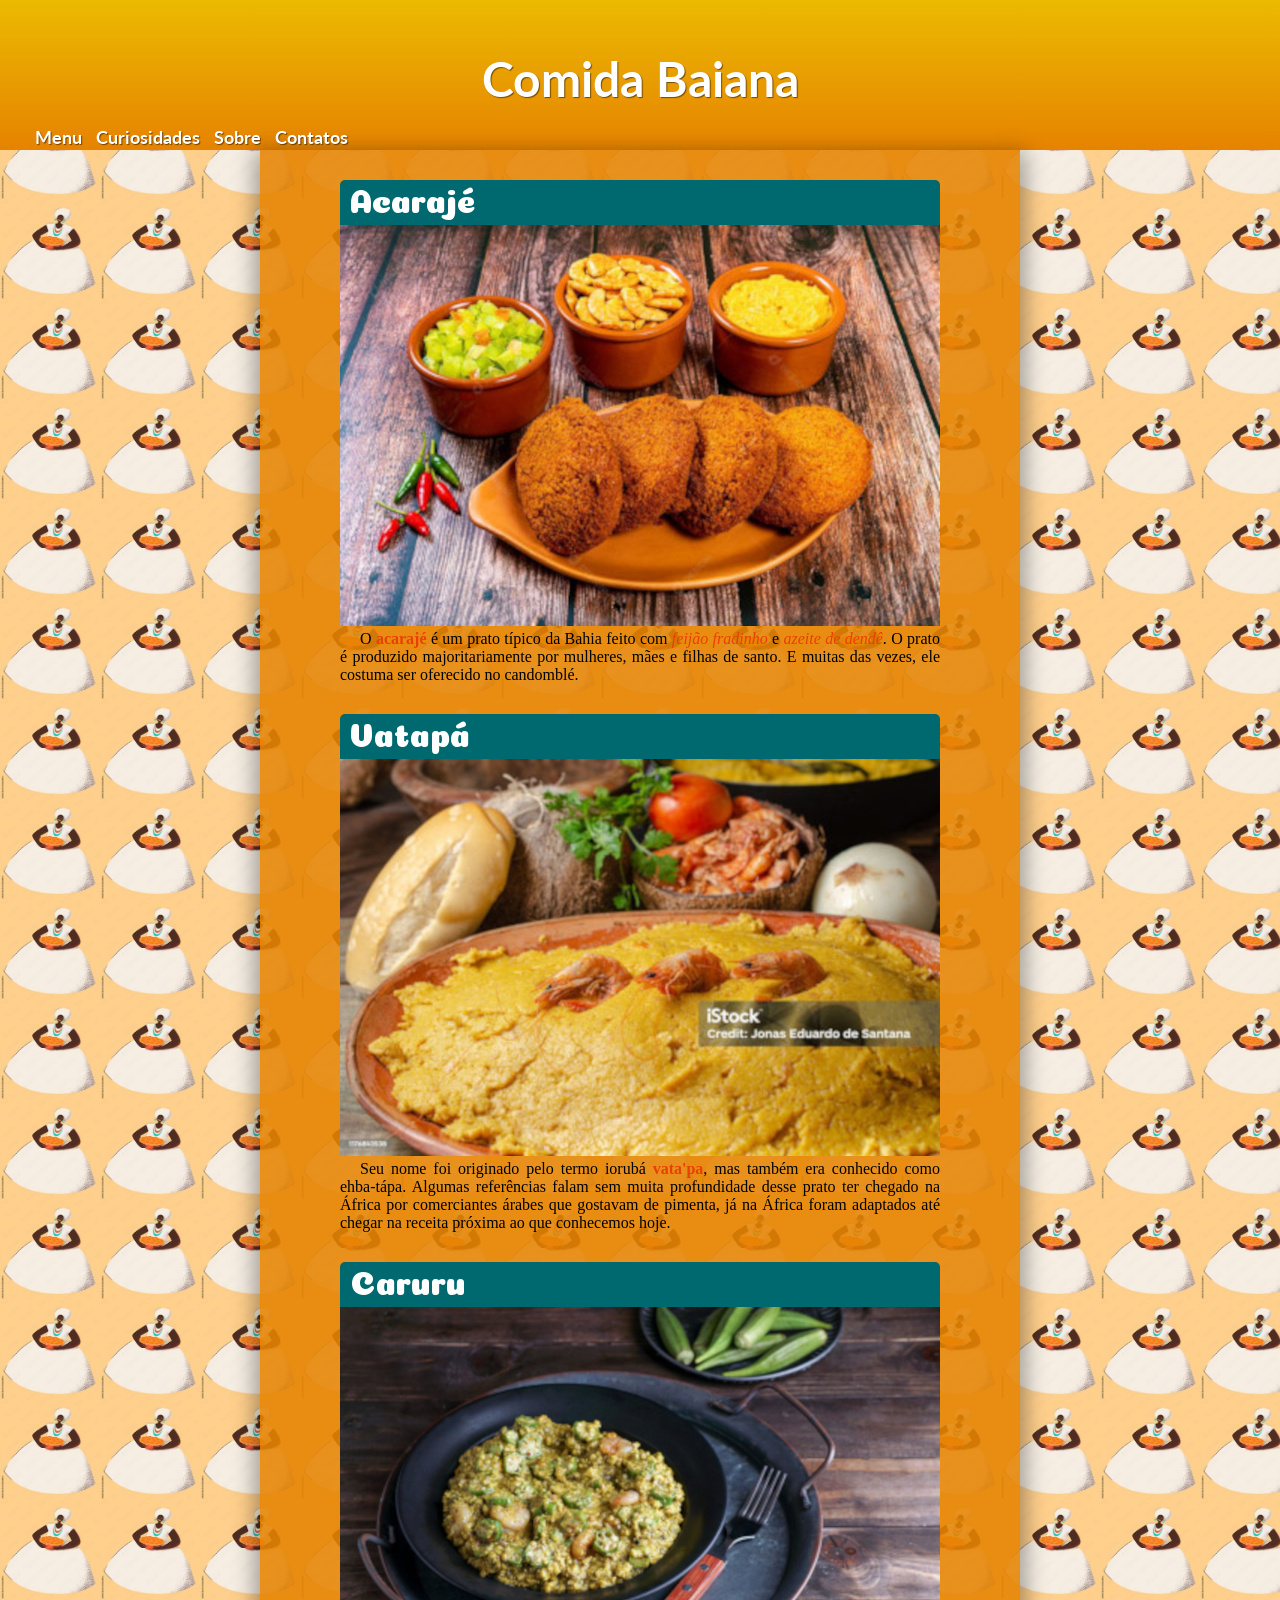
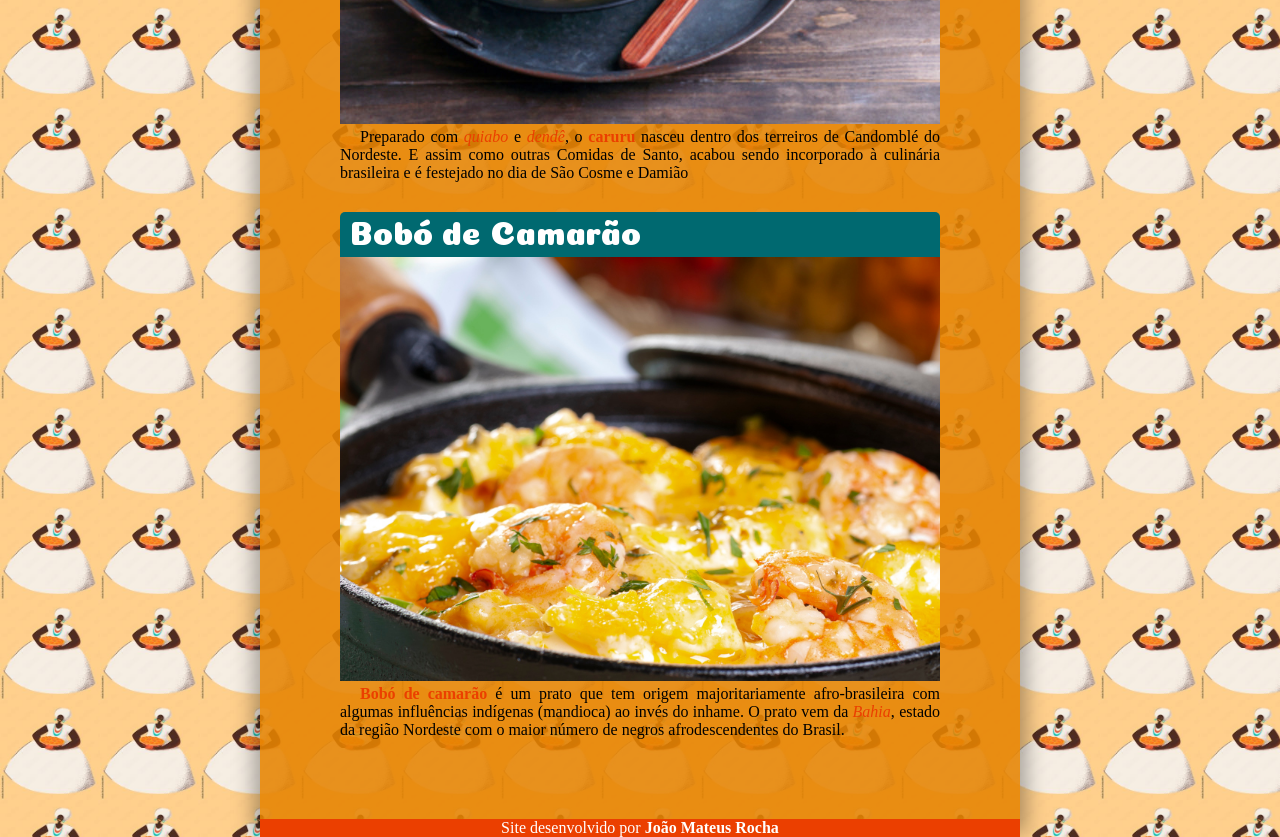
<file: index.html>
<!DOCTYPE html>
<html lang="pt-br">
<head>
    <meta charset="UTF-8">
    <meta name="viewport" content="width=device-width, initial-scale=1.0">
    <link rel="shortcut icon" href="favicon.ico" type="image/x-icon">
    <title>Comida Baiana</title>
    <link rel="stylesheet" href="estilos/style.css">
</head>
<body>
    <div>
        
    </div>
    <header>
        <h1>Comida Baiana</h1>
        <nav>
            <a href="#">Menu</a>
            <a href="#">Curiosidades</a>
            <a href="#">Sobre</a>
            <a href="#">Contatos</a>
        </nav>
    </header>
   
    <main>
        <h1>Acarajé</h1>
        <picture>
            <source media="(max-width: 770px )" srcset="imagens/acaraje-p.jpg" type="image/png">
            <img src="imagens/acaraje-800.jpg" alt="imagem de acarajé">
        </picture>
        <p>O <strong class="negrito">acarajé</strong> é um prato típico da Bahia feito com <em>feijão fradinho</em> e <em>azeite de dendê</em>. O prato é produzido majoritariamente por mulheres, mães e filhas de santo. E muitas das vezes, ele costuma ser oferecido no candomblé.</p>
        
        <h1>Vatapá</h1>
        <picture>
            <source media="(max-width:850px )" srcset="imagens/vatapa-p.jpg" type="image/png">
            <img src="imagens/vatapa-800.jpg" alt="imagem de um vatapá">
        </picture>
        <p>Seu nome foi originado pelo termo iorubá <strong class="negrito">vata'pa</strong>, mas também era conhecido como ehba-tápa. Algumas referências falam sem muita profundidade desse prato ter chegado na África por comerciantes árabes que gostavam de pimenta, já na África foram adaptados até chegar na receita próxima ao que conhecemos hoje.</p>
        
        <h1>Caruru</h1>
        <picture>
            <source media="(max-width: 850px)" srcset="imagens/caruru-p.jpg" type="image/png">
            <img src="imagens/caruru-800.jpg" alt="imagem de um caruru">
        </picture>
        <p>Preparado com <em>quiabo</em> e <em>dendê</em>, o <strong class="negrito">caruru</strong> nasceu dentro dos terreiros de Candomblé do Nordeste. E assim como outras Comidas de Santo, acabou sendo incorporado à culinária brasileira e é festejado no dia de São Cosme e Damião</p>
        
        <h1>Bobó de Camarão</h1>
        <picture>
            <source media="(max-width:850px )" srcset="imagens/bobo-p.jpg" type="image/png">
            <img src="imagens/bobo-800.jpg" alt="imagem de um bobó de camarão">
        </picture>
        <p><strong class="negrito">Bobó de camarão</strong> é um prato que tem origem majoritariamente afro-brasileira com algumas influências indígenas (mandioca) ao invés do inhame. O prato vem da <em>Bahia</em>, estado da região Nordeste com o maior número de negros afrodescendentes do Brasil.</p>
    </main>
    <footer>
        <p>Site desenvolvido por <strong><a href="https://www.instagram.com/jhotaemi/" target="_blank">João Mateus Rocha</a></strong></p>
    </footer>
</body>
</html>
</file>
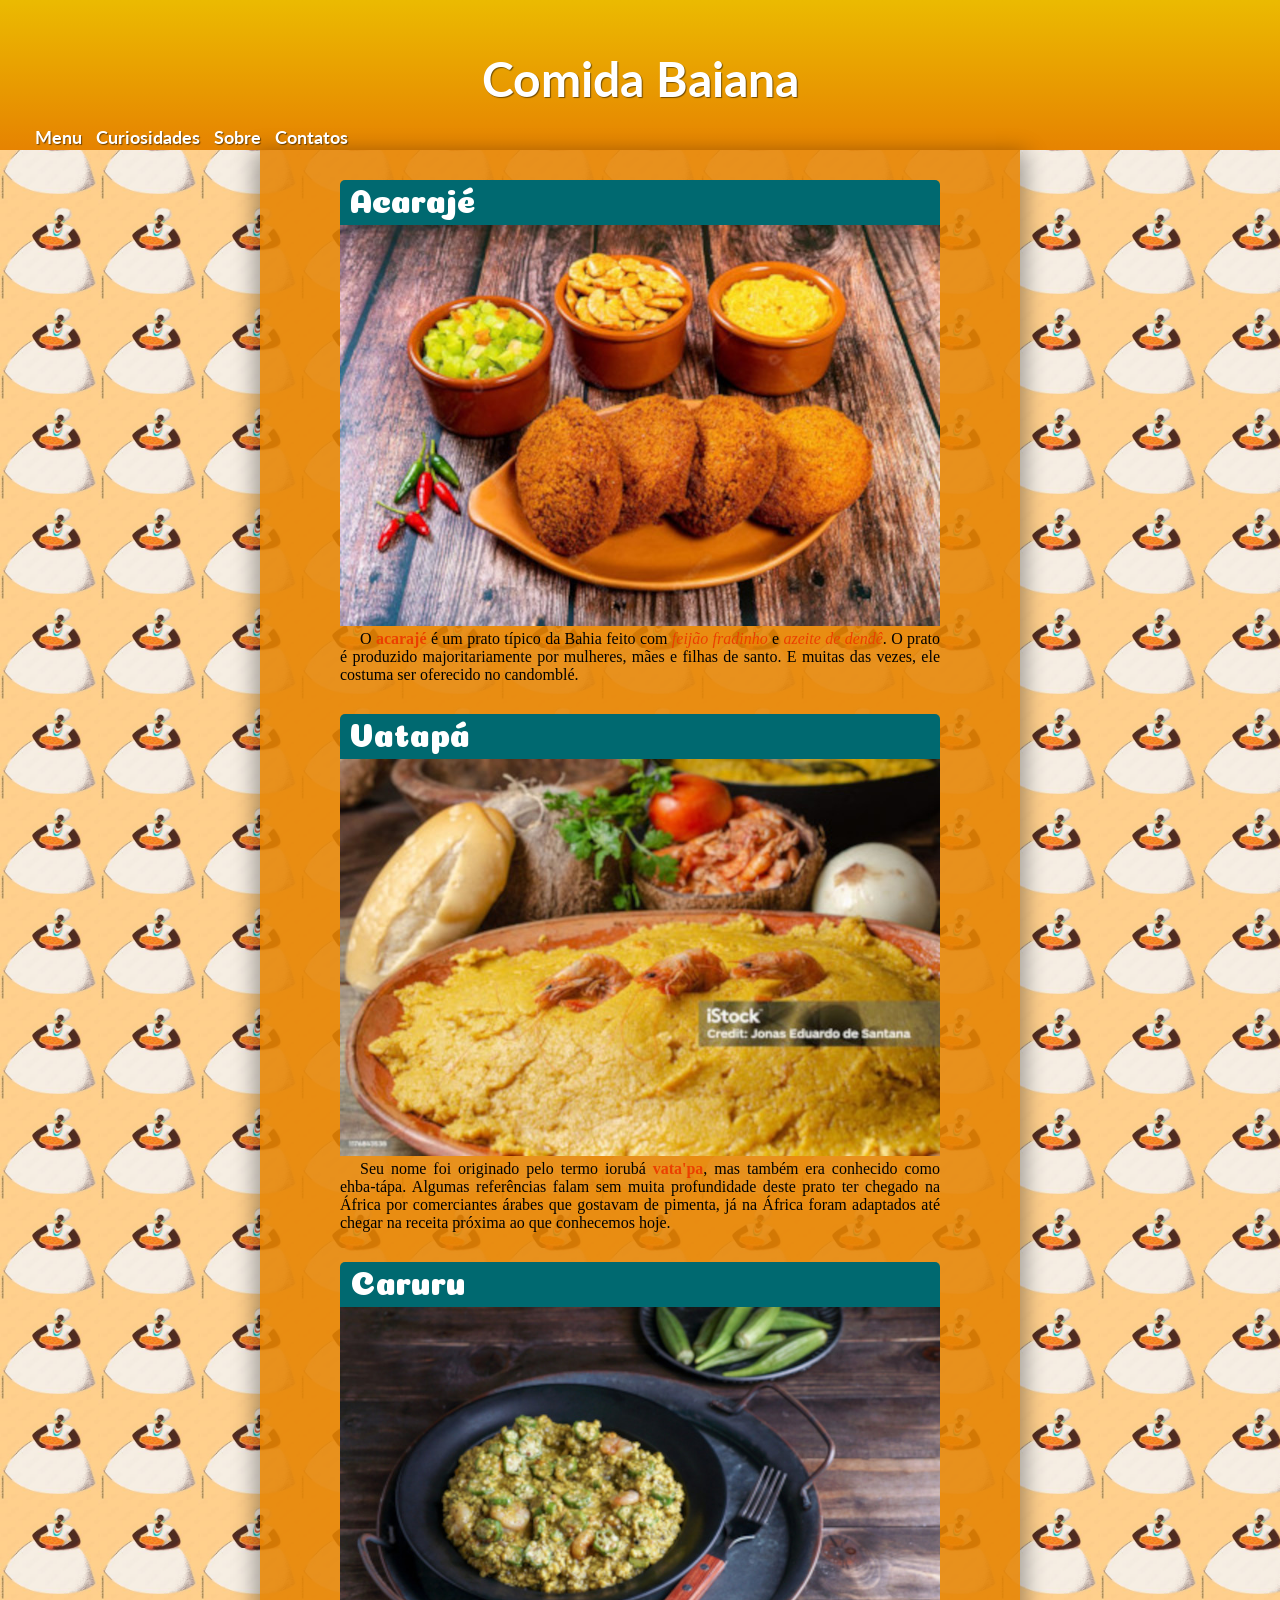
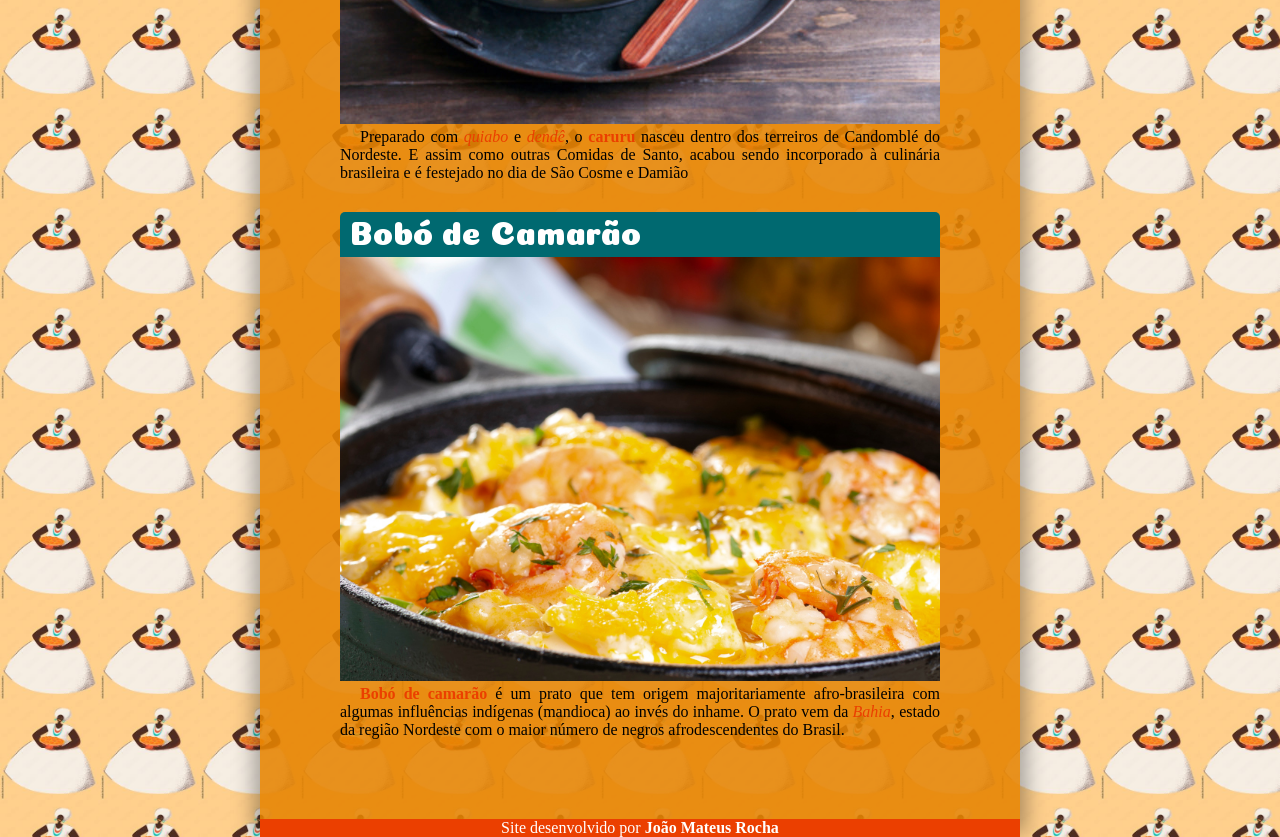
<file: comida-baiana.html>
<!DOCTYPE html>
<html lang="pt-br">
<head>
    <meta charset="UTF-8">
    <meta name="viewport" content="width=device-width, initial-scale=1.0">
    <link rel="shortcut icon" href="favicon.ico" type="image/x-icon">
    <title>Comida Baiana</title>
    <link rel="stylesheet" href="estilos/style.css">
</head>
<body>
    <header>
        <h1>Comida Baiana</h1>
        <nav>
            <a href="#">Menu</a>
            <a href="#">Curiosidades</a>
            <a href="#">Sobre</a>
            <a href="#">Contatos</a>
        </nav>
    </header>
   
    <main>
        <h1>Acarajé</h1>
        <picture>
            <source media="(max-width: 770px )" srcset="imagens/acaraje-p.jpg" type="image/png">
            <img src="imagens/acaraje-800.jpg" alt="imagem de acarajé">
        </picture>
        <p>O <strong class="negrito">acarajé</strong> é um prato típico da Bahia feito com <em>feijão fradinho</em> e <em>azeite de dendê</em>. O prato é produzido majoritariamente por mulheres, mães e filhas de santo. E muitas das vezes, ele costuma ser oferecido no candomblé.</p>
        
        <h1>Vatapá</h1>
        <picture>
            <source media="(max-width:850px )" srcset="imagens/vatapa-p.jpg" type="image/png">
            <img src="imagens/vatapa-800.jpg" alt="imagem de um vatapá">
        </picture>
        <p>Seu nome foi originado pelo termo iorubá <strong class="negrito">vata'pa</strong>, mas também era conhecido como ehba-tápa. Algumas referências falam sem muita profundidade deste prato ter chegado na África por comerciantes árabes que gostavam de pimenta, já na África foram adaptados até chegar na receita próxima ao que conhecemos hoje.</p>
        
        <h1>Caruru</h1>
        <picture>
            <source media="(max-width: 850px)" srcset="imagens/caruru-p.jpg" type="image/png">
            <img src="imagens/caruru-800.jpg" alt="imagem de um caruru">
        </picture>
        <p>Preparado com <em>quiabo</em> e <em>dendê</em>, o <strong class="negrito">caruru</strong> nasceu dentro dos terreiros de Candomblé do Nordeste. E assim como outras Comidas de Santo, acabou sendo incorporado à culinária brasileira e é festejado no dia de São Cosme e Damião</p>
        
        <h1>Bobó de Camarão</h1>
        <picture>
            <source media="(max-width:850px )" srcset="imagens/bobo-p.jpg" type="image/png">
            <img src="imagens/bobo-800.jpg" alt="imagem de um bobó de camarão">
        </picture>
        <p><strong class="negrito">Bobó de camarão</strong> é um prato que tem origem majoritariamente afro-brasileira com algumas influências indígenas (mandioca) ao invés do inhame. O prato vem da <em>Bahia</em>, estado da região Nordeste com o maior número de negros afrodescendentes do Brasil.</p>
    </main>
    <footer>
        <p>Site desenvolvido por <strong><a href="https://www.instagram.com/jhotaemi/" target="_blank">João Mateus Rocha</a></strong></p>
    </footer>
</body>
</html>
</file>
<file: estilos/style.css>
@charset "UTF-8";

@import url('https://fonts.googleapis.com/css2?family=Coiny&display=swap');

@import url('https://fonts.googleapis.com/css2?family=Lato:ital,wght@0,100;0,300;0,400;0,700;0,900;1,100;1,300;1,400;1,700;1,900&display=swap');


:root{
    --fonte-padrao: "lato", serif;
    --fonte-destaque: "coiny", "monoespace";
    --fonte-texto: Arial, helvetica, sans-serif;

    --cor01: #EBBA01;
    --cor02: #E68301;
    --cor03: #EB3F00;
    --cor04: #006970;
}


*{
    margin: 0%;
    padding: 0%;
}

body{
    background-image: url(../imagens/baiana.jfif);
    background-repeat: repeat;
    background-size: 100px 100px ;
    
}


header{
    padding-top: 10px;
    height: 130px;
    background-image: linear-gradient(to bottom, var(--cor01), var(--cor02));
    padding-bottom: 10px;
    
}

header > h1{
    font-family: var(--fonte-padrao);
    color: white;
    font-size: 3em;
    text-align: center;
    margin: 10px;
    padding-top: 30px;
    text-shadow: 1px 1px 1px rgba(0, 0, 0, 0.507);
}

nav{
    text-align: justify;
    padding-top: 10px;
    padding-bottom: 30px;
    padding-left: 30px;
    
}

nav > a{
    font-family: var(--fonte-padrao);
    font-size: 1.1em;
    font-weight: bolder;
    padding: 5px;
    text-decoration: none;
    text-shadow: 1px 1px 1px rgba(0, 0, 0, 0.507);
    color: white;
}

nav > a:hover{
    background-color: var(--cor03);
    border-radius: 10px;
}

main{
    background-color: #e68301de;
    margin: auto;
    padding: 30px 80px 50px 80px;
    min-width: 260px;
    max-width: 600px;
    max-height: 2200px;
    min-height: auto;
    box-shadow: 0px 8px 20px 6px rgba(0, 0, 0, 0.336);
    
}

main > h1{
    background-color: var(--cor04);
    color: white;
    font-family: var(--fonte-destaque);
    font-weight: lighter;
    padding-bottom: 10px;
    padding-left: 10px  ;
    border-radius: 5px 5px 0px 0px;
    
}

main > p{
    padding-bottom: 30px;
    text-indent: 20px;
    text-align: justify;

}



.negrito{
    color: var(--cor03);
    font-weight: bold;
}

em{
    color: var(--cor03);
}

img{
    width: 100%;
}

footer{
    background-color: var(--cor03);
    color: white;
    text-align: center;
    min-width: 260px;
    max-width: 760px;
    margin: auto;
}

footer  a{
    text-decoration: none;
    color: white;
}

footer a:hover{
    text-decoration: underline;
    font-weight: bolder;
    
}
</file>
